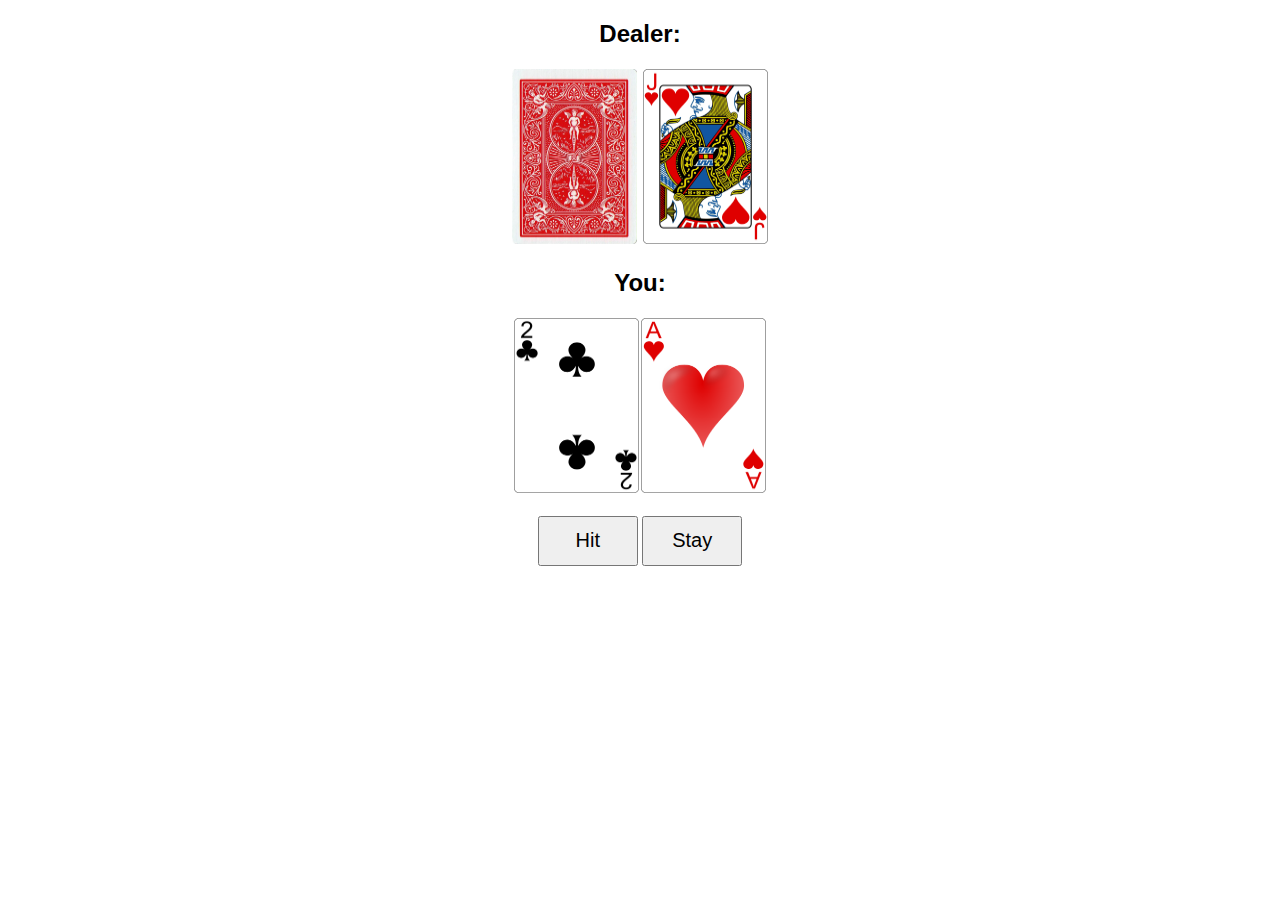
<file: index.html>
<!DOCTYPE html>
<html lang="en">

<head>
    <meta charset="UTF-8">
    <meta http-equiv="X-UA-Compatible" content="IE=edge">
    <link rel="stylesheet" href="blackJack.css">
    <script src="script.js" defer></script>
    <meta name="viewport" content="width=device-width, initial-scale=1.0">
    <title>Blackjack</title>
</head>

<body>
    <h2>Dealer: <span id="dealer-sum"></span></h2>
    <div id="dealer-cards">
        <img id="hidden" src="./cards/BACK.png">
    </div>

    <h2>You: <span id="your-sum"></span></h2>
    <div id="your-cards"></div>

    <br>
    <button id="hit">Hit</button>
    <button id="stay">Stay</button>
    <p id="results"></p>
</body>
</html>
</file>
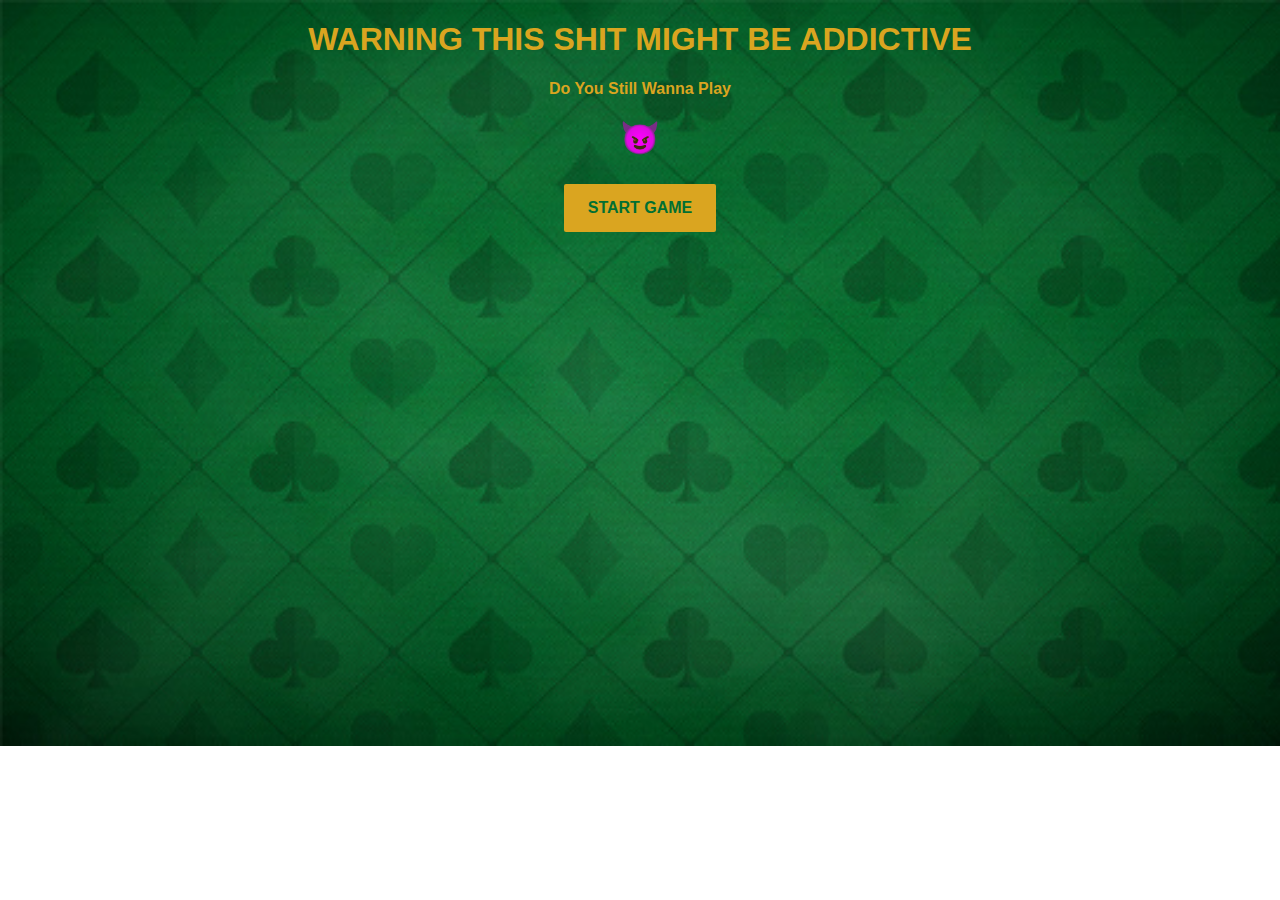
<file: Blackjack-Game-main/index.html>
<!DOCTYPE html>
<html lang="en">

<head>
    <meta charset="UTF-8">
    <meta http-equiv="X-UA-Compatible" content="IE=edge">
    <link rel="stylesheet" href="blackJack.css">
    <script src="script.js" defer></script>
    <meta name="viewport" content="width=device-width, initial-scale=1.0">
    <title>Blackjack</title>
</head>

<body>
    <div class="start">
        <h1>WARNING THIS SHIT MIGHT BE ADDICTIVE</h1>
        <h4>Do You Still Wanna Play <h1>&#128520</h1></h4>
        <button class="start-g" onclick="startEl()">START GAME</button>
    </div>
    <div class="game">
    <h2>Dealer: <span id="dealer-sum"></span></h2>
    <div id="dealer-cards">
        <img id="hidden" src="./cards/BACK.png">
    </div>

    <h2>You: <span id="your-sum"></span></h2>
    <div id="your-cards"></div>

    <br>
    <button id="hit">Deal</button>
    <button id="stay">Check</button>
    <p id="results"></p>
    </div>
</body>
</html>
</file>
<file: blackJack.css>
body {
    font-family: Arial, Helvetica, sans-serif;
    text-align: center;
}

#dealer-cards img {
    height: 175px;
    width: 125px;
    margin: 1px;
}

#your-cards img {
    height: 175px;
    width: 125px;
    margin: 1px;
}

#hit {
    width: 100px;
    height: 50px;
    font-size: 20px;
}

#stay {
    width: 100px;
    height: 50px;
    font-size: 20px;
}
</file>
<file: Blackjack-Game-main/blackJack.css>
body {
    font-family: 'Trebuchet MS', 'Lucida Sans Unicode', 'Lucida Grande', 'Lucida Sans', Arial, sans-serif;
    text-align: center;
    background: url("image/blackjack-bg.jpg");
    background-repeat: no-repeat;
    background-size: cover;
    color:  goldenrod;
}

#dealer-cards img {
    height: 175px;
    width: 125px;
    margin: 1px;
}

#your-cards img {
    height: 175px;
    width: 125px;
    margin: 1px;
}

button{
    color: #016f32;
    width: 9.5rem;
    background: goldenrod;
    height: 3rem;
    font-weight: bold;
    font-size: 1rem;
    border: none;
    border-radius: 2px;
    margin: 5px 0;
}

.game{
    display: none;
}
</file>
